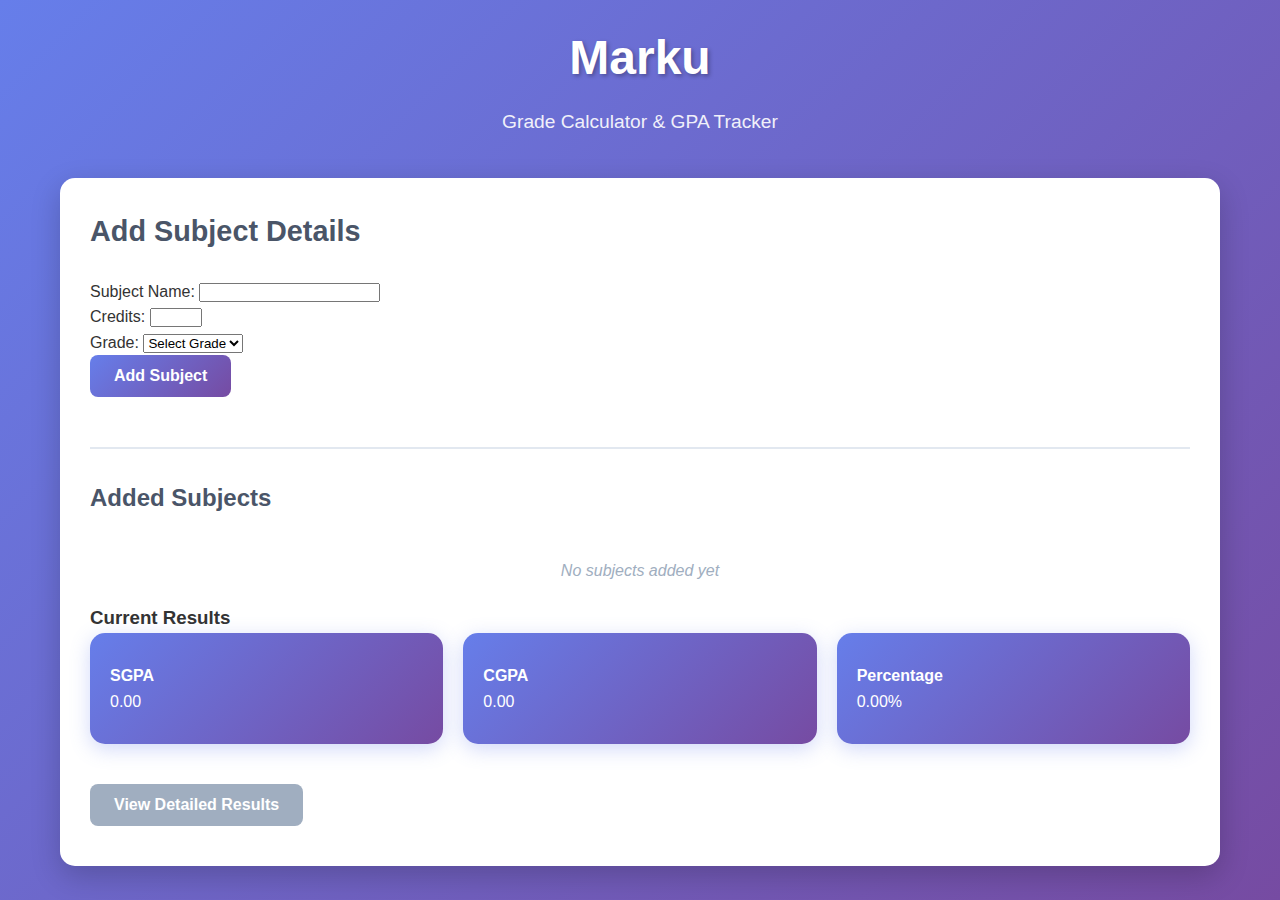
<file: index.html>
<!DOCTYPE html>
<html lang="en">
<head>
    <meta charset="UTF-8">
    <meta name="viewport" content="width=device-width, initial-scale=1.0">
    <title>Marku - Grade Calculator</title>
    <link rel="stylesheet" href="styles.css">
</head>
<body>
    <div class="container">
        <header>
            <h1>Marku</h1>
            <p>Grade Calculator & GPA Tracker</p>
        </header>

        <main>
            <div class="form-container">
                <h2>Add Subject Details</h2>
                <form id="gradeForm">
                    <div class="form-group">
                        <label for="subjectName">Subject Name:</label>
                        <input type="text" id="subjectName" name="subjectName" required>
                    </div>
                    
                    <div class="form-group">
                        <label for="credits">Credits:</label>
                        <input type="number" id="credits" name="credits" min="1" max="10" required>
                    </div>
                    
                    <div class="form-group">
                        <label for="grade">Grade:</label>
                        <select id="grade" name="grade" required>
                            <option value="">Select Grade</option>
                            <option value="10">O (10)</option>
                            <option value="9">A+ (9)</option>
                            <option value="8">A (8)</option>
                            <option value="7">B+ (7)</option>
                            <option value="6">B (6)</option>
                            <option value="5">C (5)</option>
                            <option value="0">F (0)</option>
                        </select>
                    </div>
                    
                    <button type="submit" class="btn-primary">Add Subject</button>
                </form>
            </div>

            <div class="subjects-list">
                <h3>Added Subjects</h3>
                <div id="subjectsList" class="subjects-container">
                    <p class="no-subjects">No subjects added yet</p>
                </div>
            </div>

            <div class="results-preview">
                <h3>Current Results</h3>
                <div class="results-grid">
                    <div class="result-card">
                        <h4>SGPA</h4>
                        <p id="sgpa">0.00</p>
                    </div>
                    <div class="result-card">
                        <h4>CGPA</h4>
                        <p id="cgpa">0.00</p>
                    </div>
                    <div class="result-card">
                        <h4>Percentage</h4>
                        <p id="percentage">0.00%</p>
                    </div>
                </div>
                <button id="viewResults" class="btn-secondary" disabled>View Detailed Results</button>
            </div>
        </main>
    </div>

    <script src="script.js"></script>
</body>
</html>
</file>
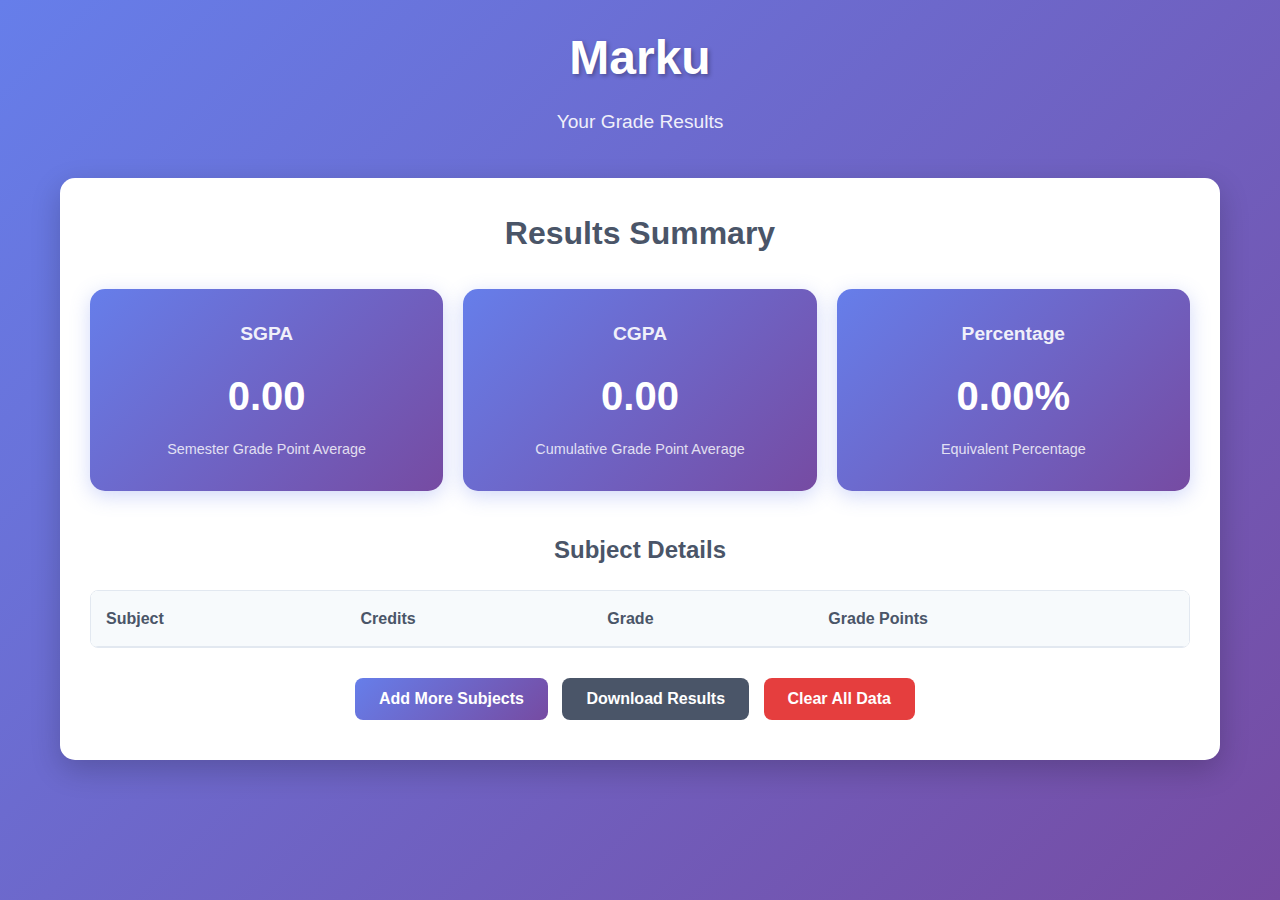
<file: results.html>
<!DOCTYPE html>
<html lang="en">
<head>
    <meta charset="UTF-8">
    <meta name="viewport" content="width=device-width, initial-scale=1.0">
    <title>Marku - Results</title>
    <link rel="stylesheet" href="styles.css">
</head>
<body>
    <div class="container">
        <header>
            <h1>Marku</h1>
            <p>Your Grade Results</p>
        </header>

        <main>
            <div class="results-container">
                <h2>Results Summary</h2>
                
                <div class="results-grid">
                    <div class="result-card">
                        <h3>SGPA</h3>
                        <div class="result-value" id="sgpaValue">0.00</div>
                        <p class="result-label">Semester Grade Point Average</p>
                    </div>
                    
                    <div class="result-card">
                        <h3>CGPA</h3>
                        <div class="result-value" id="cgpaValue">0.00</div>
                        <p class="result-label">Cumulative Grade Point Average</p>
                    </div>
                    
                    <div class="result-card">
                        <h3>Percentage</h3>
                        <div class="result-value" id="percentageValue">0.00%</div>
                        <p class="result-label">Equivalent Percentage</p>
                    </div>
                </div>

                <div class="subjects-summary">
                    <h3>Subject Details</h3>
                    <div class="subjects-table">
                        <table id="resultsTable">
                            <thead>
                                <tr>
                                    <th>Subject</th>
                                    <th>Credits</th>
                                    <th>Grade</th>
                                    <th>Grade Points</th>
                                </tr>
                            </thead>
                            <tbody id="resultsTableBody">
                                <!-- Subject rows will be inserted here -->
                            </tbody>
                        </table>
                    </div>
                </div>

                <div class="actions">
                    <button onclick="window.location.href='index.html'" class="btn-primary">Add More Subjects</button>
                    <button onclick="downloadResults()" class="btn-secondary">Download Results</button>
                    <button onclick="clearAllData()" class="btn-danger">Clear All Data</button>
                </div>
            </div>
        </main>
    </div>

    <script src="script.js"></script>
    <script>
        // Load and display results when page loads
        window.addEventListener('DOMContentLoaded', loadResults);
    </script>
</body>
</html>
</file>
<file: styles.css>
/* Reset and base styles */
* {
    margin: 0;
    padding: 0;
    box-sizing: border-box;
}

body {
    font-family: 'Segoe UI', Tahoma, Geneva, Verdana, sans-serif;
    line-height: 1.6;
    color: #333;
    background: linear-gradient(135deg, #667eea 0%, #764ba2 100%);
    min-height: 100vh;
}

.container {
    max-width: 1200px;
    margin: 0 auto;
    padding: 20px;
    min-height: 100vh;
}

/* Header styles */
header {
    text-align: center;
    margin-bottom: 40px;
    color: white;
}

header h1 {
    font-size: 3rem;
    font-weight: 700;
    margin-bottom: 10px;
    text-shadow: 2px 2px 4px rgba(0, 0, 0, 0.3);
}

header p {
    font-size: 1.2rem;
    opacity: 0.9;
}

/* Main content */
main {
    background: white;
    border-radius: 15px;
    padding: 30px;
    box-shadow: 0 10px 30px rgba(0, 0, 0, 0.2);
}

/* Form styles */
.form-container {
    margin-bottom: 40px;
}

.form-container h2 {
    color: #4a5568;
    margin-bottom: 25px;
    font-size: 1.8rem;
}

.input-group {
    margin-bottom: 20px;
}

.input-group label {
    display: block;
    margin-bottom: 8px;
    font-weight: 600;
    color: #4a5568;
}

.input-group input,
.input-group select {
    width: 100%;
    padding: 12px 15px;
    border: 2px solid #e2e8f0;
    border-radius: 8px;
    font-size: 1rem;
    transition: all 0.3s ease;
}

.input-group input:focus,
.input-group select:focus {
    outline: none;
    border-color: #667eea;
    box-shadow: 0 0 0 3px rgba(102, 126, 234, 0.1);
}

/* Button styles */
.btn-primary,
.btn-secondary,
.btn-danger {
    padding: 12px 24px;
    border: none;
    border-radius: 8px;
    font-size: 1rem;
    font-weight: 600;
    cursor: pointer;
    transition: all 0.3s ease;
    margin-right: 10px;
    margin-bottom: 10px;
}

.btn-primary {
    background: linear-gradient(135deg, #667eea 0%, #764ba2 100%);
    color: white;
}

.btn-primary:hover {
    transform: translateY(-2px);
    box-shadow: 0 5px 15px rgba(102, 126, 234, 0.4);
}

.btn-secondary {
    background: #4a5568;
    color: white;
}

.btn-secondary:hover {
    background: #2d3748;
    transform: translateY(-2px);
}

.btn-secondary:disabled {
    background: #a0aec0;
    cursor: not-allowed;
    transform: none;
}

.btn-danger {
    background: #e53e3e;
    color: white;
}

.btn-danger:hover {
    background: #c53030;
    transform: translateY(-2px);
}

/* Subjects list */
.subjects-list {
    border-top: 2px solid #e2e8f0;
    padding-top: 30px;
}

.subjects-list h3 {
    color: #4a5568;
    margin-bottom: 20px;
    font-size: 1.5rem;
}

.subject-item {
    background: #f7fafc;
    border: 1px solid #e2e8f0;
    border-radius: 8px;
    padding: 15px;
    margin-bottom: 10px;
    display: flex;
    justify-content: space-between;
    align-items: center;
    transition: all 0.3s ease;
}

.subject-item:hover {
    background: #edf2f7;
    transform: translateX(5px);
}

.subject-info {
    flex: 1;
}

.subject-name {
    font-weight: 600;
    color: #2d3748;
    margin-bottom: 5px;
}

.subject-details {
    color: #718096;
    font-size: 0.9rem;
}

.remove-btn {
    background: #e53e3e;
    color: white;
    border: none;
    border-radius: 50%;
    width: 30px;
    height: 30px;
    cursor: pointer;
    font-size: 1.2rem;
    transition: all 0.3s ease;
}

.remove-btn:hover {
    background: #c53030;
    transform: scale(1.1);
}

.no-subjects {
    text-align: center;
    color: #a0aec0;
    font-style: italic;
    padding: 20px;
}

.actions {
    margin-top: 20px;
    text-align: center;
}

/* Results page styles */
.results-container {
    text-align: center;
}

.results-container h2 {
    color: #4a5568;
    margin-bottom: 30px;
    font-size: 2rem;
}

.results-grid {
    display: grid;
    grid-template-columns: repeat(auto-fit, minmax(250px, 1fr));
    gap: 20px;
    margin-bottom: 40px;
}

.result-card {
    background: linear-gradient(135deg, #667eea 0%, #764ba2 100%);
    color: white;
    padding: 30px 20px;
    border-radius: 15px;
    box-shadow: 0 5px 20px rgba(102, 126, 234, 0.3);
    transition: transform 0.3s ease;
}

.result-card:hover {
    transform: translateY(-5px);
}

.result-card h3 {
    font-size: 1.2rem;
    margin-bottom: 15px;
    opacity: 0.9;
}

.result-value {
    font-size: 2.5rem;
    font-weight: 700;
    margin-bottom: 10px;
}

.result-label {
    font-size: 0.9rem;
    opacity: 0.8;
}

/* Table styles */
.subjects-summary {
    margin-bottom: 30px;
}

.subjects-summary h3 {
    color: #4a5568;
    margin-bottom: 20px;
    font-size: 1.5rem;
}

.subjects-table {
    overflow-x: auto;
    border-radius: 8px;
    border: 1px solid #e2e8f0;
}

table {
    width: 100%;
    border-collapse: collapse;
    background: white;
}

thead {
    background: #f7fafc;
}

th, td {
    padding: 15px;
    text-align: left;
    border-bottom: 1px solid #e2e8f0;
}

th {
    font-weight: 600;
    color: #4a5568;
}

tbody tr:hover {
    background: #f7fafc;
}

/* Responsive design */
@media (max-width: 768px) {
    .container {
        padding: 15px;
    }
    
    header h1 {
        font-size: 2.5rem;
    }
    
    main {
        padding: 20px;
    }
    
    .results-grid {
        grid-template-columns: 1fr;
        gap: 15px;
    }
    
    .result-value {
        font-size: 2rem;
    }
    
    .btn-primary,
    .btn-secondary,
    .btn-danger {
        width: 100%;
        margin-right: 0;
        margin-bottom: 10px;
    }
    
    .subject-item {
        flex-direction: column;
        align-items: flex-start;
        gap: 10px;
    }
    
    .remove-btn {
        align-self: flex-end;
    }
    
    th, td {
        padding: 10px 8px;
        font-size: 0.9rem;
    }
}

@media (max-width: 480px) {
    header h1 {
        font-size: 2rem;
    }
    
    .form-container h2,
    .results-container h2 {
        font-size: 1.5rem;
    }
    
    .result-value {
        font-size: 1.8rem;
    }
    
    th, td {
        padding: 8px 5px;
        font-size: 0.8rem;
    }
}
</file>
